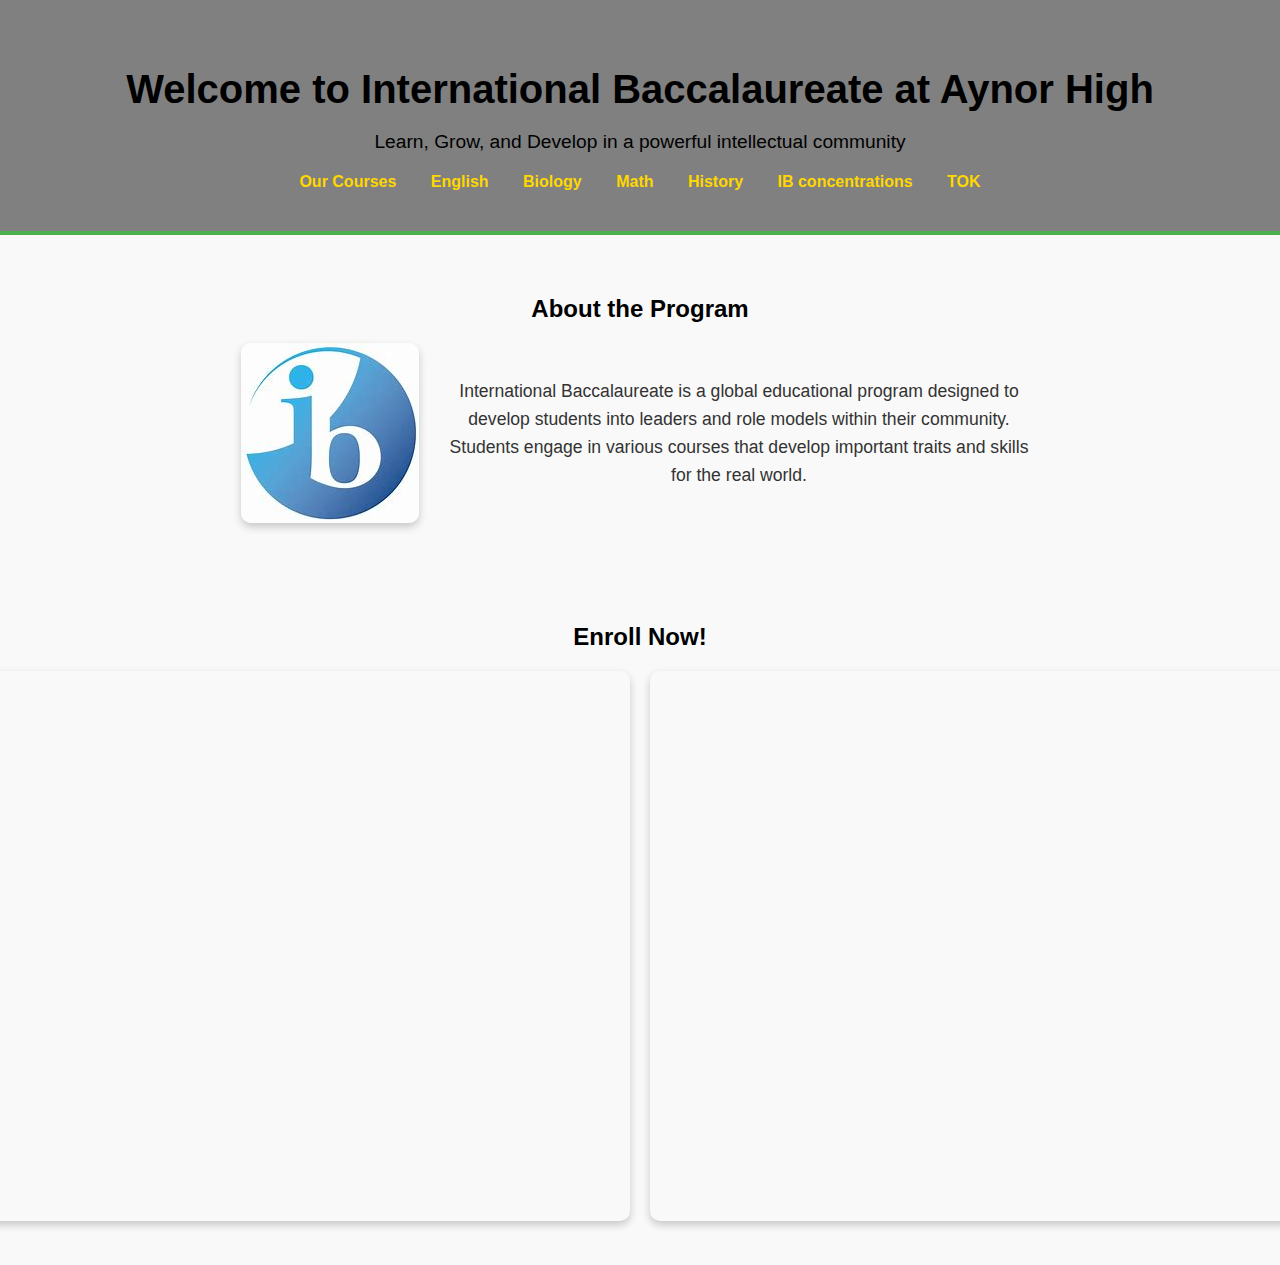
<file: index.html>
<!DOCTYPE html>
<html lang="en">
<head>
    <meta charset="UTF-8">
    <meta name="viewport" content="width=device-width, initial-scale=1.0">
    <title>School Program Advertisement</title>
    <link rel="stylesheet" href="assets/css/styles.css">
</head>
<body class="index-page">
    <header>
        <h1>Welcome to International Baccalaureate at Aynor High</h1>
        <p>Learn, Grow, and Develop in a powerful intellectual community</p>
        <nav>
            <a href="courses.html">Our Courses</a>
            <a href="English.html">English</a>
            <a href="Biology.html">Biology</a>
            <a href="Math.html">Math</a>
            <a href="History.html">History</a>
            <a href="Concentrations.html">IB concentrations </a>
            <a href="TOK.html">TOK</a>
        </nav>
    </header>
    <main>
        <section class="about-section">
            <h2>About the Program</h2>
            <div class="about-program">
                <img src="assets/program.jpg" alt="Program Image">
                <p>International Baccalaureate is a global educational program designed to develop students into leaders and role models within their community. Students engage in various courses that develop important traits and skills for the real world.</p>
            </div>
        </section>
       
        <section class="enroll-section">
            <h2>Enroll Now!</h2>
            <div class="ib-profile-video-container">
                <div class="ib-video">
                    <iframe 
                        width="300" 
                        height="200" 
                        src="https://www.youtube.com/embed/9LuuJa3t-m8" 
                        title="YouTube video player" 
                        frameborder="0" 
                        allow="accelerometer; autoplay; clipboard-write; encrypted-media; gyroscope; picture-in-picture" 
                        allowfullscreen>
                    </iframe>
                </div>
                <div class="ib-video">
                    <iframe 
                        width="300" 
                        height="200" 
                        src="https://www.youtube.com/embed/EZBqXwevsw4" 
                        title="YouTube video player" 
                        frameborder="0" 
                        allow="accelerometer; autoplay; clipboard-write; encrypted-media; gyroscope; picture-in-picture" 
                        allowfullscreen>
                    </iframe>
                </div>
            </div>
        </section>
    </main>
 
</body>
</html>
</file>
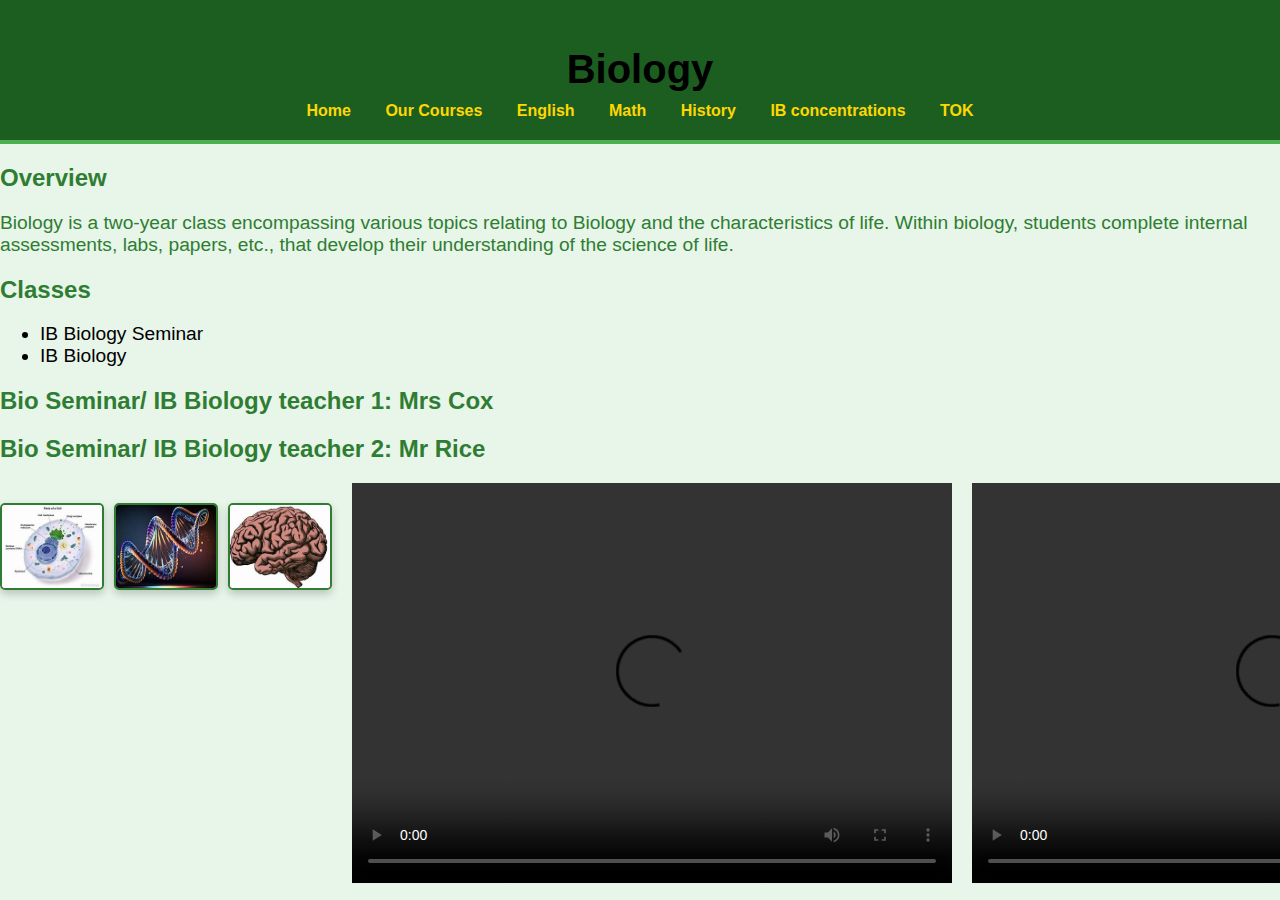
<file: Biology.html>
<!DOCTYPE html>
<html lang="en">
<head>
    <meta charset="UTF-8">
    <meta name="viewport" content="width=device-width, initial-scale=1.0">
    <title>Subject Details - Biology</title>
    <link rel="stylesheet" href="assets/css/styles.css">
    <style>
        body.biology-page {
            background-color: #e8f5e9; 
            color: #e7eee8; 
        }
        p { color:#2e7d32

        }
        header {
            background-color: #1b5e20; 
            color: white;
            padding: 20px;
            text-align: center;
        }
        nav a {
            color: white;
            text-decoration: none;
            margin: 0 10px;
        }
        nav a:hover {
            text-decoration: underline;
        }
        h1, h2 {
            color: #2e7d32; 
        }
        .image-gallery img {
            border: 2px solid #2e7d32; 
            border-radius: 5px;
        }
        footer {
            background-color: #1b5e20;
            color: white;
            
            text-align: center;
            padding: 10px;
            
        }
    </style>
</head>
<body class="biology-page">
    <header>
        <h1>Biology</h1>
        <nav>
            <a href="index.html">Home</a>
            <a href="courses.html">Our Courses</a>
            <a href="English.html">English</a>
            <a href="Math.html">Math</a>
            <a href="History.html">History</a>
            <a href="Concentrations.html">IB concentrations</a>
            <a href="TOK.html">TOK</a>
        </nav>
    </header>
    <main>
        <h2>Overview</h2>
        <p>Biology is a two-year class encompassing various topics relating to Biology and the characteristics of life. Within biology, students complete internal assessments, labs, papers, etc., that develop their understanding of the science of life.</p>

        <h2>Classes</h2>
        <ul>
            <li>IB Biology Seminar</li>
            <li>IB Biology</li>
        </ul>

        <h2>Bio Seminar/ IB Biology teacher 1: Mrs Cox</h2>
        <h2>Bio Seminar/ IB Biology teacher 2: Mr Rice</h2>

        <div class="image-gallery-container">
            <div class="image-gallery">
                <div class="image-row">
                    <img src="assets/cell.jpg" alt="Image 1">
                    <img src="assets/Dna.jpg" alt="Image 2">
                    <img src="assets/brain.jpg" alt="Image 3">
                </div>
            </div>
            <div class="image-row" style="display: flex; align-items: center; gap: 20px;">
                <video width="600" height="400" controls>
                    <source src="assets/othercellvideo.mp4" type="cell model 2">
                </video>
                <video width="600" height="400" controls>
                    <source src="assets/cell model video.mp4" type="cell model 1">
                </video>
            </div>
        </div>
    </main>
</body>
</html>
</file>
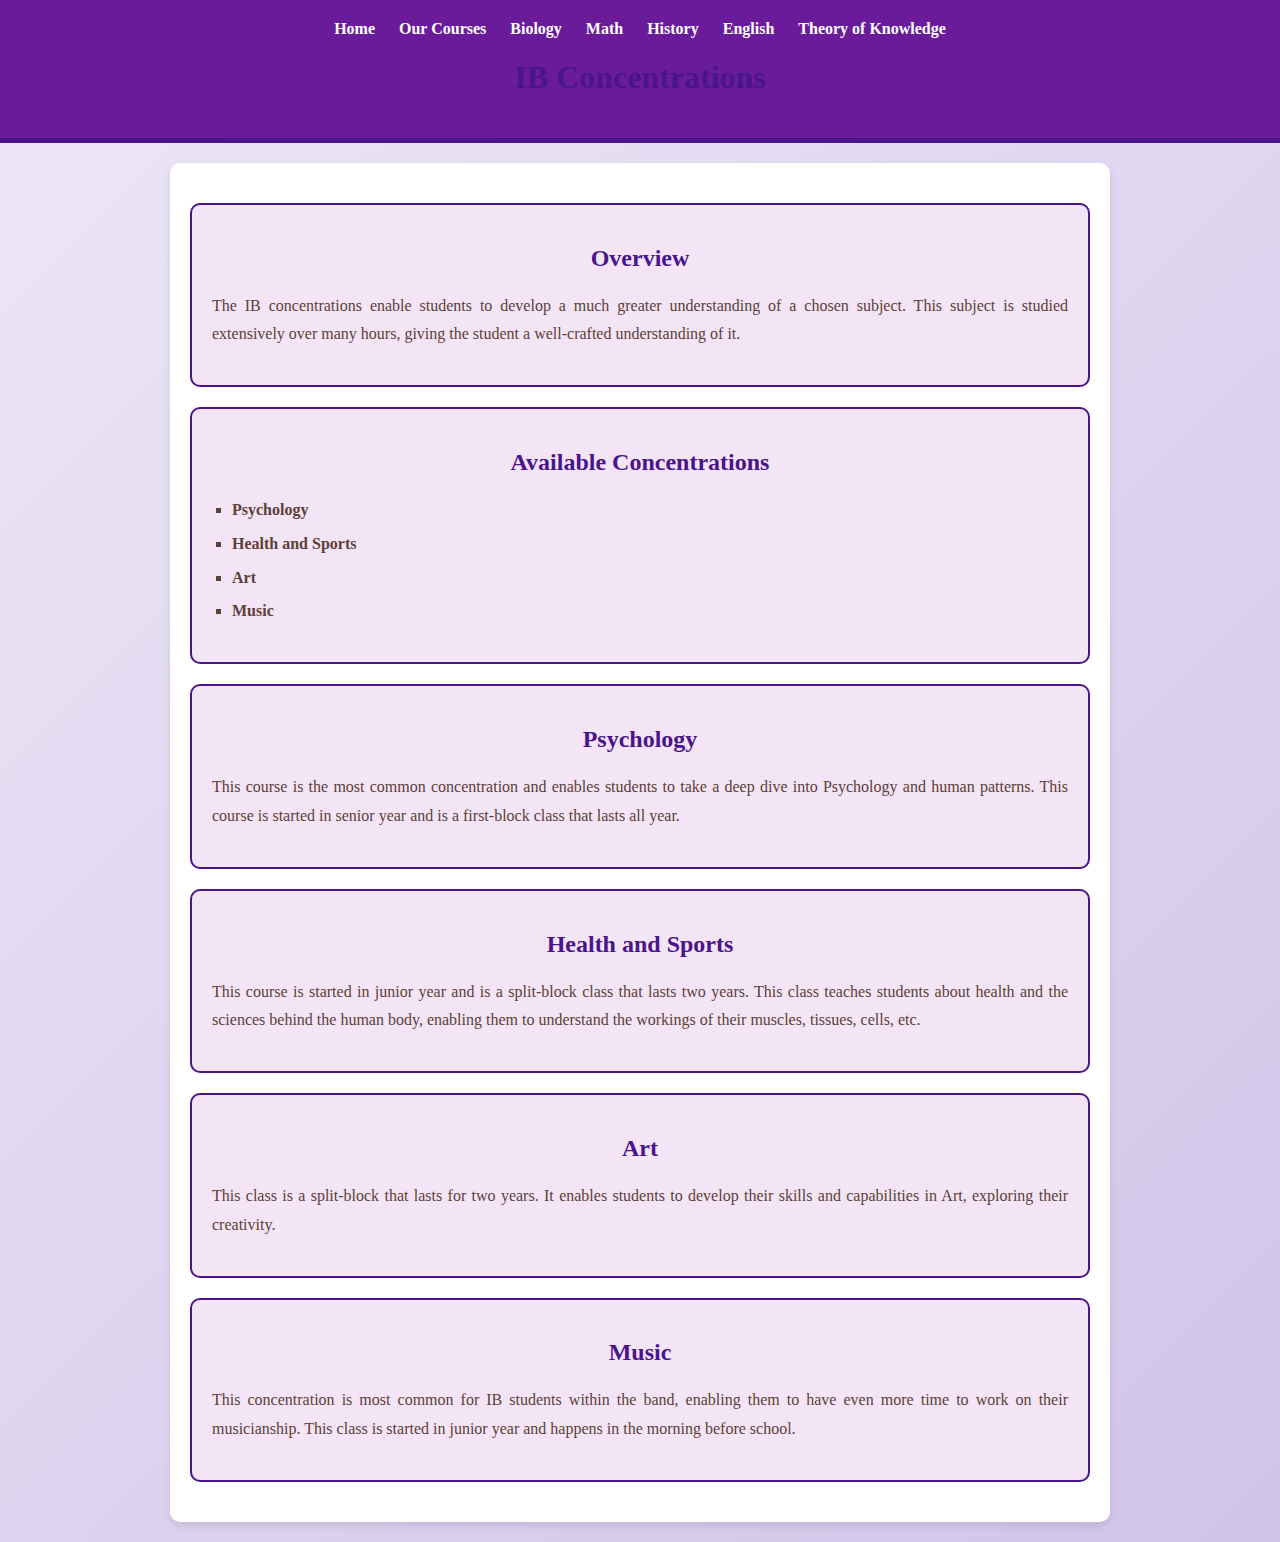
<file: Concentrations.html>
<!DOCTYPE html>
<html lang="en">
<head>
    <meta charset="UTF-8">
    <meta name="viewport" content="width=device-width, initial-scale=1.0">
    <title>IB Concentrations</title>
    <style>
        body {
            font-family: 'Georgia', serif;
            margin: 0;
            padding: 0;
            background: linear-gradient(135deg, #ede7f6, #d1c4e9);
            color: #4e342e;
        }
        header {
            background-color: #6a1b9a;
            color: white;
            padding: 20px;
            text-align: center;
            border-bottom: 5px solid #4a148c;
        }
        nav {
            margin-bottom: 10px;
        }
        nav a {
            color: white;
            text-decoration: none;
            margin: 0 10px;
            font-weight: bold;
        }
        nav a:hover {
            text-decoration: underline;
        }
        main {
            padding: 20px;
            max-width: 900px;
            margin: 20px auto;
            background: white;
            border-radius: 10px;
            box-shadow: 0 4px 8px rgba(0, 0, 0, 0.1);
        }
        h1, h2 {
            text-align: center;
            color: #4a148c;
        }
        p, ul {
            line-height: 1.8;
            text-align: justify;
            color: #5d4037;
        }
        ul {
            list-style-type: square;
            padding-left: 20px;
        }
        ul li {
            margin: 5px 0;
            font-weight: bold;
        }
        .concentration-section {
            margin: 20px 0;
            padding: 20px;
            background: #f3e5f5;
            border: 2px solid #4a148c;
            border-radius: 10px;
        }
        footer {
            background-color: #6a1b9a;
            color: white;
            text-align: center;
            padding: 10px;
            border-top: 5px solid #4a148c;
        }
    </style>
</head>
<body>
    <header>
        <nav>
            <a href="index.html">Home</a>
            <a href="courses.html">Our Courses</a>
            <a href="Biology.html">Biology</a>
            <a href="Math.html">Math</a>
            <a href="History.html">History</a>
            <a href="English.html">English</a>
            <a href="TOK.html">Theory of Knowledge</a>
        </nav>
        <h1>IB Concentrations</h1>
    </header>
    <main>
        <div class="concentration-section">
            <h2>Overview</h2>
            <p>The IB concentrations enable students to develop a much greater understanding of a chosen subject. This subject is studied extensively over many hours, giving the student a well-crafted understanding of it.</p>
        </div>

        <div class="concentration-section">
            <h2>Available Concentrations</h2>
            <ul>
                <li>Psychology</li>
                <li>Health and Sports</li>
                <li>Art</li>
                <li>Music</li>
            </ul>
        </div>

        <div class="concentration-section">
            <h2>Psychology</h2>
            <p>This course is the most common concentration and enables students to take a deep dive into Psychology and human patterns. This course is started in senior year and is a first-block class that lasts all year.</p>
        </div>

        <div class="concentration-section">
            <h2>Health and Sports</h2>
            <p>This course is started in junior year and is a split-block class that lasts two years. This class teaches students about health and the sciences behind the human body, enabling them to understand the workings of their muscles, tissues, cells, etc.</p>
        </div>

        <div class="concentration-section">
            <h2>Art</h2>
            <p>This class is a split-block that lasts for two years. It enables students to develop their skills and capabilities in Art, exploring their creativity.</p>
        </div>

        <div class="concentration-section">
            <h2>Music</h2>
            <p>This concentration is most common for IB students within the band, enabling them to have even more time to work on their musicianship. This class is started in junior year and happens in the morning before school.</p>
        </div>
    </main>
 
</body>
</html>
</file>
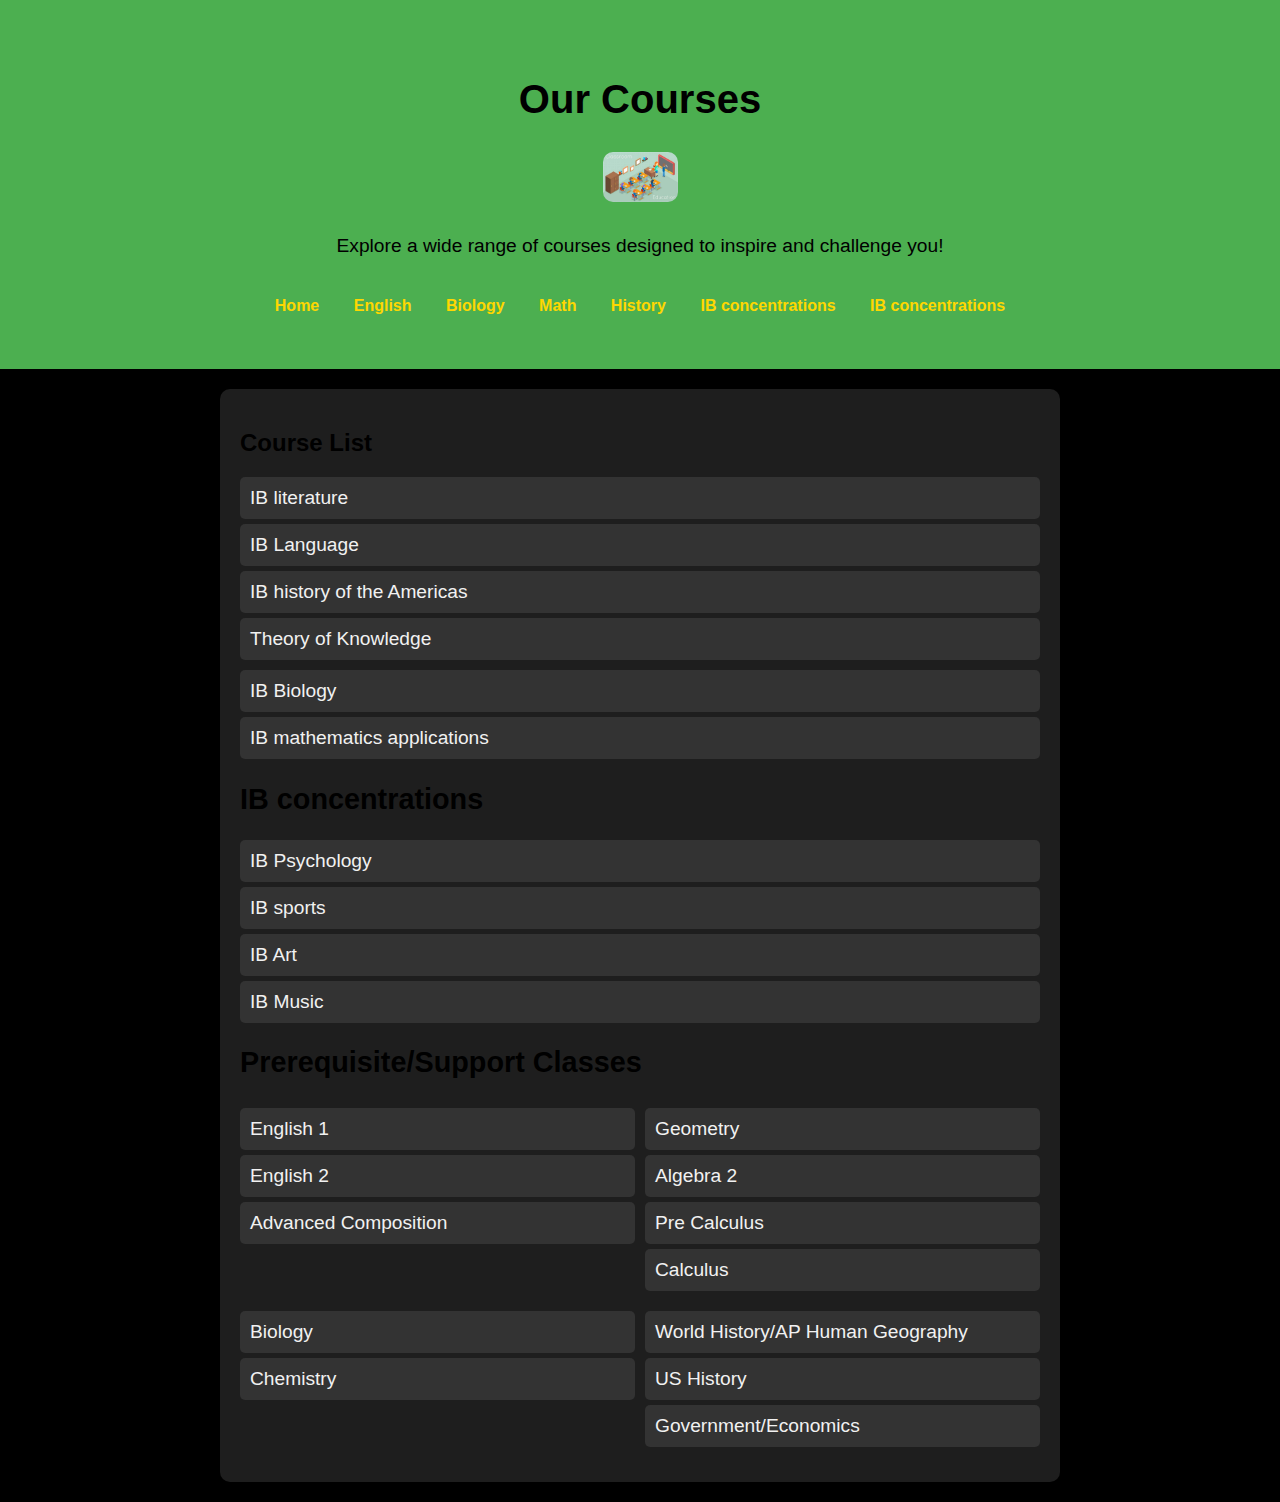
<file: courses.html>
<!DOCTYPE html>
<html lang="en">
<head>
    <meta charset="UTF-8">
    <meta name="viewport" content="width=device-width, initial-scale=1.0">
    <title>Courses - School Program</title>
    <link rel="stylesheet" href="assets/css/styles.css">
</head>
<body class="courses-page">
    <header>
        <h1>Our Courses</h1>
        <div class="hero">
            <img src="assets/classbanner.jpg" alt="Classes Banner">
            <p>Explore a wide range of courses designed to inspire and challenge you!</p>
        </div>
        <nav>
            <a href="index.html">Home</a>
            <a href="English.html">English</a>
            <a href="Biology.html">Biology</a>
            <a href="Math.html">Math</a>
            <a href="History.html">History</a>
            <a href="Concentrations.html">IB concentrations</a>
            <a href="TOK.html">IB concentrations</a>
        </nav>
    </header>
    <main>
        <section class="course-section">
            <h2>Course List</h2>
            <ul class="course-list">
                <li>IB literature</li>
                <li>IB Language</li>
                <li>IB history of the Americas</li>
                <li>Theory of Knowledge</li>
                <ul class="course-list"></ul>
                <li>IB Biology</li>
                <li>IB mathematics applications</li>
              
                <h2>IB concentrations</h2>
                <ul class="course-list">
                    <li>IB Psychology</li>
                <li>IB sports</li>
                <li>IB Art</li>
                <li>IB Music</li>
            </ul>
            <h2>Prerequisite/Support Classes</h2>
            <div class="prerequisite-wrapper">
                <ul class="course-list">
                    <li>English 1</li>
                    <li>English 2</li>
                    <li>Advanced Composition</li>
                </ul>
                <ul class="course-list">
                    <li>Geometry</li>
                    <li>Algebra 2</li>
                    <li>Pre Calculus</li>
                    <li>Calculus</li>
                </ul>
                <ul class="course-list">
                    <li>Biology</li>
                    <li>Chemistry</li>
                </ul>
                <ul class="course-list">
                    <li>World History/AP Human Geography</li>
                    <li>US History</li>
                    <li>Government/Economics</li>
                </ul>
            </div>
        </section>
    </main>
  
</body>
</html>
</file>
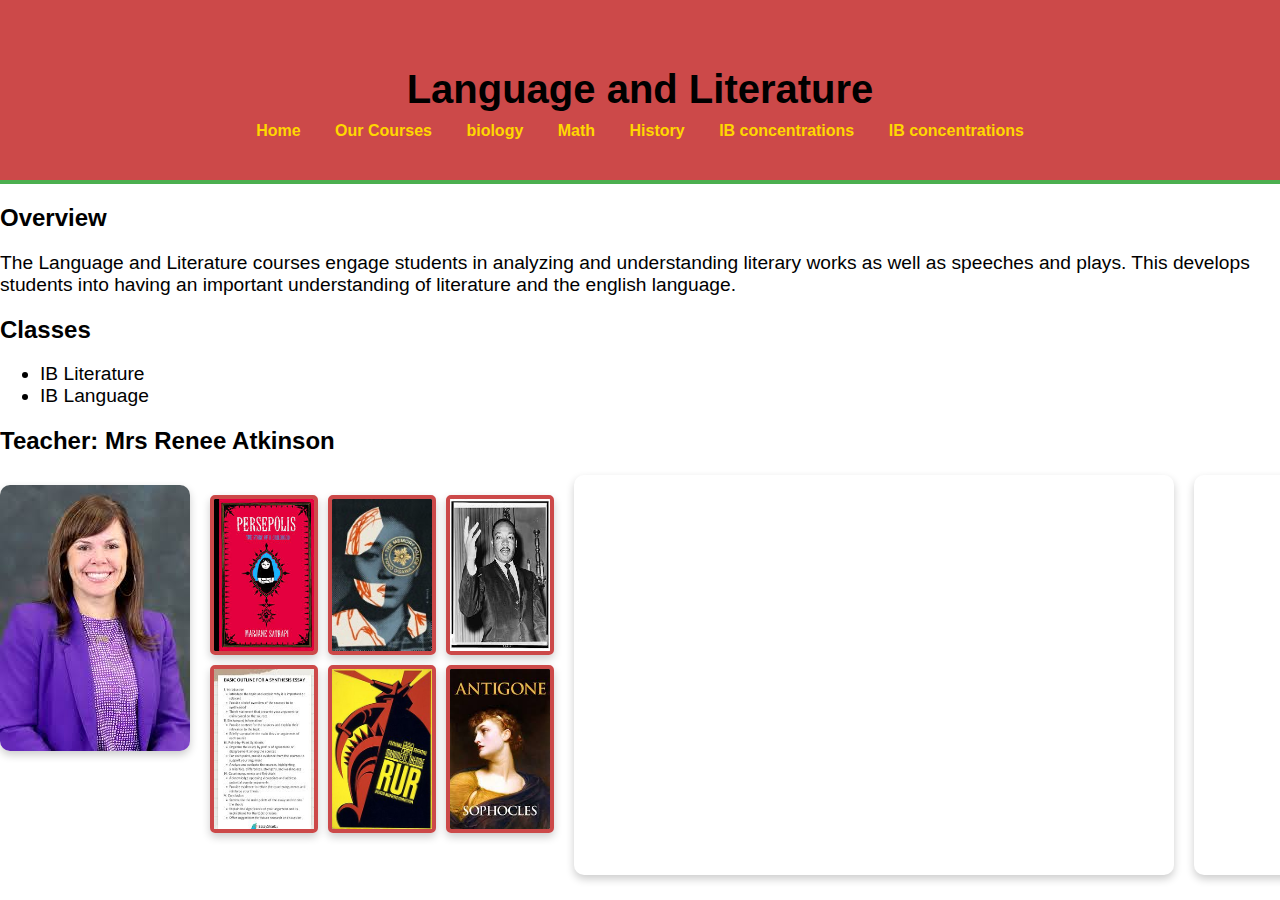
<file: English.html>
<!DOCTYPE html>
<html lang="en">
<head>
    <meta charset="UTF-8">
    <meta name="viewport" content="width=device-width, initial-scale=1.0">
    <title>Subject Details - Language and Literature</title>
    <link rel="stylesheet" href="assets/css/styles.css">
</head>
<body class="english-page">
    <header>
        <h1>Language and Literature</h1>
        <nav>
            <a href="index.html">Home</a>
            <a href="courses.html">Our Courses</a>
            <a href="Biology.html">biology</a>
            <a href="Math.html">Math</a>
            <a href="History.html">History</a>
            <a href="Concentrations.html">IB concentrations</a>
            <a href="TOK.html">IB concentrations</a>
        </nav>
    </header>
    <main>
        <h2>Overview</h2>
        <p>The Language and Literature courses engage students in analyzing and understanding literary works as well as speeches and plays. This develops students into having an important understanding of literature and the english language.</p>

        <h2>Classes</h2>
        <ul>
            <li>IB Literature</li>
            <li>IB Language</li>
        </ul>

        <h2>Teacher: Mrs Renee Atkinson</h2>
        <img src="assets/atki.jpg" alt="Teacher Image" class="teacher-image">

        <div class="image-gallery-container">
            <div class="image-gallery">
                <div class="image-row">
                    <img src="assets/persepolis.jpg" alt="Image 1">
                    <img src="assets/memorypolice.jpg" alt="Image 2">
                    <img src="assets/mlk.jpg" alt="Image 3">
                </div>
                <div class="image-row">
                    <img src="assets/synthesis.jpg" alt="Image 4">
                    <img src="assets/rur.jpg" alt="Image 5">
                    <img src="assets/antigone.jpg" alt="Image 6">
                </div>
            </div>
            <div class="video-container" style="display: flex; gap: 20px;">
                <iframe 
                    width="600" 
                    height="400" 
                    src="https://www.youtube.com/embed/fF9hXL-vcYo" 
                    title="YouTube video player" 
                    frameborder="0" 
                    allow="accelerometer; autoplay; clipboard-write; encrypted-media; gyroscope; picture-in-picture" 
                    allowfullscreen>
                </iframe>
                <iframe 
                    width="600" 
                    height="400" 
                    src="https://www.youtube.com/embed/LQR6xD6Zjt8" 
                    title="YouTube video player" 
                    frameborder="0" 
                    allow="accelerometer; autoplay; clipboard-write; encrypted-media; gyroscope; picture-in-picture" 
                    allowfullscreen>
                </iframe>
            </div>
        </div>
    </main>
</body>
</html>
</file>
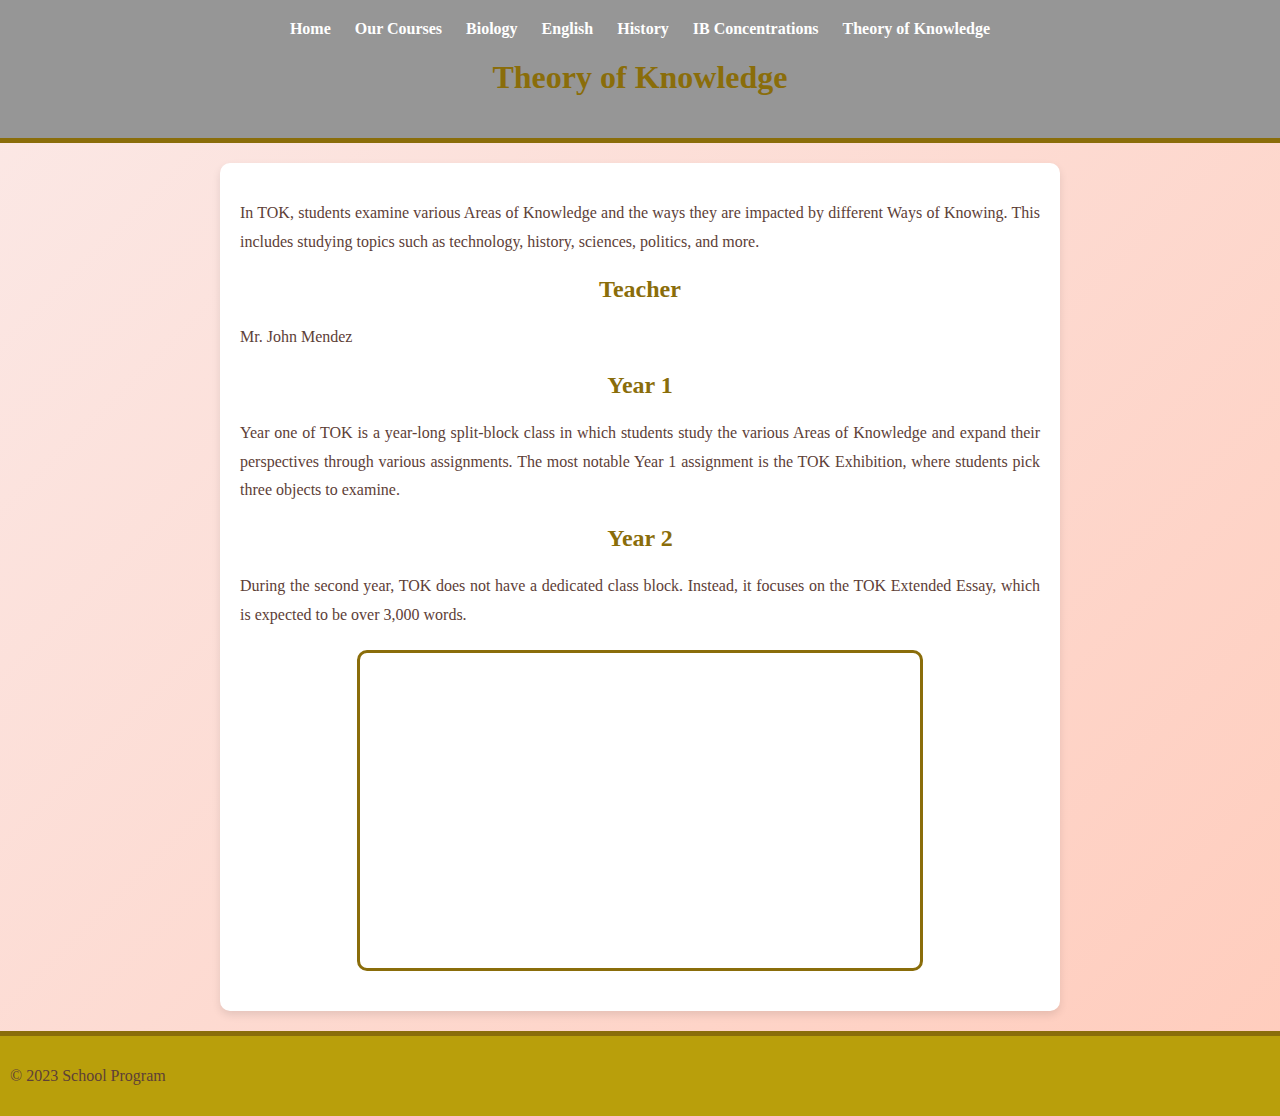
<file: TOK.html>
<!DOCTYPE html>
<html lang="en">
<head>
    <meta charset="UTF-8">
    <meta name="viewport" content="width=device-width, initial-scale=1.0">
    <title>Theory of Knowledge</title>
    <style>
        body {
            font-family: 'Georgia', serif;
            margin: 0;
            padding: 0;
            background: linear-gradient(135deg, #fbe9e7, #ffccbc);
            color: #4e342e;
        }
        header {
            background-color: #969696;
            color: white;
            padding: 20px;
            text-align: center;
            border-bottom: 5px solid #8a6d0a;
        }
        nav {
            margin-bottom: 10px;
        }
        nav a {
            color: white;
            text-decoration: none;
            margin: 0 10px;
            font-weight: bold;
        }
        nav a:hover {
            text-decoration: underline;
        }
        main {
            padding: 20px;
            max-width: 800px;
            margin: 20px auto;
            background: white;
            border-radius: 10px;
            box-shadow: 0 4px 8px rgba(0, 0, 0, 0.1);
        }
        h1, h2 {
            text-align: center;
            color: #8a6d0a;
        }
        p {
            line-height: 1.8;
            text-align: justify;
            color: #5d4037;
        }
        iframe {
            display: block;
            margin: 20px auto;
            border: 3px solid #8a6d0a;
            border-radius: 10px;
        }
        footer {
            background-color: #b99f0b;
            color: white;
            text-align: center;
            padding: 10px;
            border-top: 5px solid #8a6d0a;
        }
    </style>
</head>
<body>
    <header>
        <nav>
            <a href="index.html">Home</a>
            <a href="courses.html">Our Courses</a>
            <a href="Biology.html">Biology</a>
            <a href="English.html">English</a>
            <a href="History.html">History</a>
            <a href="Concentrations.html">IB Concentrations</a>
            <a href="Math.html">Theory of Knowledge</a>
        </nav>
        <h1>Theory of Knowledge</h1>
    </header>
    <main>
        <p>In TOK, students examine various Areas of Knowledge and the ways they are impacted by different Ways of Knowing. This includes studying topics such as technology, history, sciences, politics, and more.</p>

        <h2>Teacher</h2>
        <p>Mr. John Mendez</p>

        <h2>Year 1</h2>
        <p>Year one of TOK is a year-long split-block class in which students study the various Areas of Knowledge and expand their perspectives through various assignments. The most notable Year 1 assignment is the TOK Exhibition, where students pick three objects to examine.</p>

        <h2>Year 2</h2>
        <p>During the second year, TOK does not have a dedicated class block. Instead, it focuses on the TOK Extended Essay, which is expected to be over 3,000 words.</p>

        <iframe 
            width="560" 
            height="315" 
            src="https://www.youtube.com/embed/LBx4s18HUjg" 
            title="Theory of Knowledge Video" 
            allow="accelerometer; autoplay; clipboard-write; encrypted-media; gyroscope; picture-in-picture" 
            allowfullscreen>
        </iframe>
    </main>
    <footer>
        <p>&copy; 2023 School Program</p>
    </footer>
</body>
</html>
</file>
<file: assets/css/styles.css>
body {
    display: flex;
    flex-direction: column;
    min-height: 100vh; 
    margin: 0; 
    font-family: Arial, sans-serif;
    background-color: black;
}

main {
    flex: 1; 
}

header {
    text-align: center;
    padding: 40px 20px;
    background-color: #333; 
    color: #f1f1f1;
    border-bottom: 4px solid #4CAF50; 
}

header h1 {
    font-size: 2.5rem;
    margin-bottom: 10px;
    color:black
}

header p {
    font-size: 1.2rem;
    margin-bottom: 20px;
}

header nav a {
    margin: 0 15px;
    text-decoration: none;
    color: #FFD700;
    font-weight: bold;
    transition: color 0.3s ease;
}

header nav a:hover {
    color: #FFF; 
}

.courses-page header {
    background-color: #4CAF50; 
    padding: 50px 20px;
}

h2 {
    color: black;
}
p {
    font-size: 1.2em;
    color: black;
}

nav a {
    margin: 0 10px;
    text-decoration: none;
    color: #f1f1f1;
    
}

.about-section {
    padding: 40px 20px;
    background-color: #f9f9f9; 
    text-align: center;
}

.about-program {
    display: flex;
    align-items: center;
    justify-content: center;
    gap: 20px;
    margin-top: 20px;
    color: #f1f1f1;
}

.about-program img {
    max-width: 300px;
    border-radius: 10px;
    box-shadow: 0 4px 8px rgba(0, 0, 0, 0.2);
}

.about-program p {
    max-width: 600px;
    font-size: 1.1rem;
    line-height: 1.6;
    color: #333;
}

footer {
    text-align: center;
    padding: 20px;
    background-color: #333;
    color: #f1f1f1;
    font-size: 0.9rem;
    border-top: 4px solid #4CAF50; 
    margin-top: auto; 
}

ul, li {
    font-size: 1.2rem;
    color: black;
}

.ib-profile {
    max-width: 300px; 
    height: auto;
    border-radius: 10px;
    box-shadow: 0 4px 8px rgba(0, 0, 0, 0.2);
    float: right; 
    margin-left: 20px; 
    margin-bottom: 20px;
}

.align-right {
    text-align: right;
    margin-left: auto;
    margin-right: 0;
}


.hero {
    text-align: center;
    background-color: #4CAF50;
    color: #f1f1f1;
    padding: 20px;
}

.hero img {
    max-width: 100%;
    height: 50px;
    border-radius: 10px;
    margin-bottom: 10px;
}

.course-section {
    padding: 20px;
    background-color: #1e1e1e;
    border-radius: 10px;
    margin: 20px auto;
    max-width: 800px;
    box-shadow: 0 4px 8px rgba(0, 0, 0, 0.2);
}

.course-list {
    list-style: none;
    padding: 0;
    margin: 10px 0;
}

.course-list li {
    background-color: #333;
    color: #f1f1f1;
    padding: 10px;
    margin: 5px 0;
    border-radius: 5px;
    transition: background-color 0.3s ease;
}

.course-list li:hover {
    background-color: #4CAF50;
    color: #fff;
}

.prerequisite-wrapper {
    display: flex;
    flex-wrap: wrap;
    gap: 10px;
}

.prerequisite-wrapper .course-list {
    flex: 1 1 calc(50% - 10px);
    margin: 0;
}

.ib-profile-container iframe {
    border-radius: 10px;
    box-shadow: 0 4px 8px rgba(0, 0, 0, 0.2);
}

.ib-profile-container {
    display: flex;
    flex-direction: column; 
    align-items: flex-end; 
    gap: 20px; 
    margin-top: -50px; 
    margin-right: 20px; 
}

.ib-video iframe {
    width: 800px; 
    height: 550px; 
    border-radius: 10px;
    box-shadow: 0 4px 8px rgba(0, 0, 0, 0.2);
}

.ib-profile-video-container {
    display: flex;
    align-items: center; 
    gap: 20px; 
    justify-content: center; 
    margin-top: 20px;
}

.ib-video iframe {
    border-radius: 10px;
    box-shadow: 0 4px 8px rgba(0, 0, 0, 0.2); 
}

.ib-profile {
    max-width: 300px; 
    height: auto;
    border-radius: 10px;
    box-shadow: 0 4px 8px rgba(0, 0, 0, 0.2);
}

.teacher-image {
    display: block;
    float: left; 
    margin: 10px 20px 10px 0; 
    max-width: 300px; 
    height: auto; 
    border-radius: 10px; 
    box-shadow: 0 4px 8px rgba(0, 0, 0, 0.2); 
}

body.english-page {
    background-color: white; 
    color: black; 
}

body.english-page header {
    background-color: rgb(204, 73, 73); 
    color: black; 
}

body.english-page a {
    color: #FFD700; 
}

body.english-page a:hover {
    color: #000; 
}

body.english-page section h2,
body.english-page section p,
body.english-page section ul,
body.english-page section li {
    color: black; 
}

body.index-page header {
    background-color: gray; 
}

body.index-page a {
    color: #FFD700;
}

body.index-page a:hover {
    color: #FFF; 
}

.image-gallery {
    display: flex;
    flex-direction: column;
    align-items: flex-end; 
    margin-top: 20px;
}

.image-row {
    display: flex;
    justify-content: flex-end; 
    gap: 10px; 
    margin-bottom: 10px;
}

.image-row img {
    max-width: 100px;
    height: auto;
    border-radius: 5px;
    box-shadow: 0 4px 8px rgba(0, 0, 0, 0.2); 
    border: 4px solid rgb(204, 73, 73); 
}

.image-gallery-container {
    display: flex;
    justify-content: space-between; 
    align-items: flex-start; 
    gap: 20px; 
    margin-top: 20px;
}

.video-container iframe {
    border-radius: 10px;
    box-shadow: 0 4px 8px rgba(0, 0, 0, 0.2); 
}

.subject-groups-section {
    padding: 40px 20px;
    background-color: #fff;
    text-align: center;
}

.subject-groups-section ul {
    list-style: none;
    padding: 0;
    margin: 20px auto;
    max-width: 600px;
    text-align: left;
}

.subject-groups-section li {
    background-color: #f1f1f1;
    margin: 10px 0;
    padding: 10px 15px;
    border-radius: 5px;
    transition: background-color 0.3s ease;
}

.subject-groups-section li:hover {
    background-color: #4CAF50;
    color: #fff;
}

.enroll-section {
    padding: 40px 20px;
    background-color: #f9f9f9;
    text-align: center;
}
</file>
